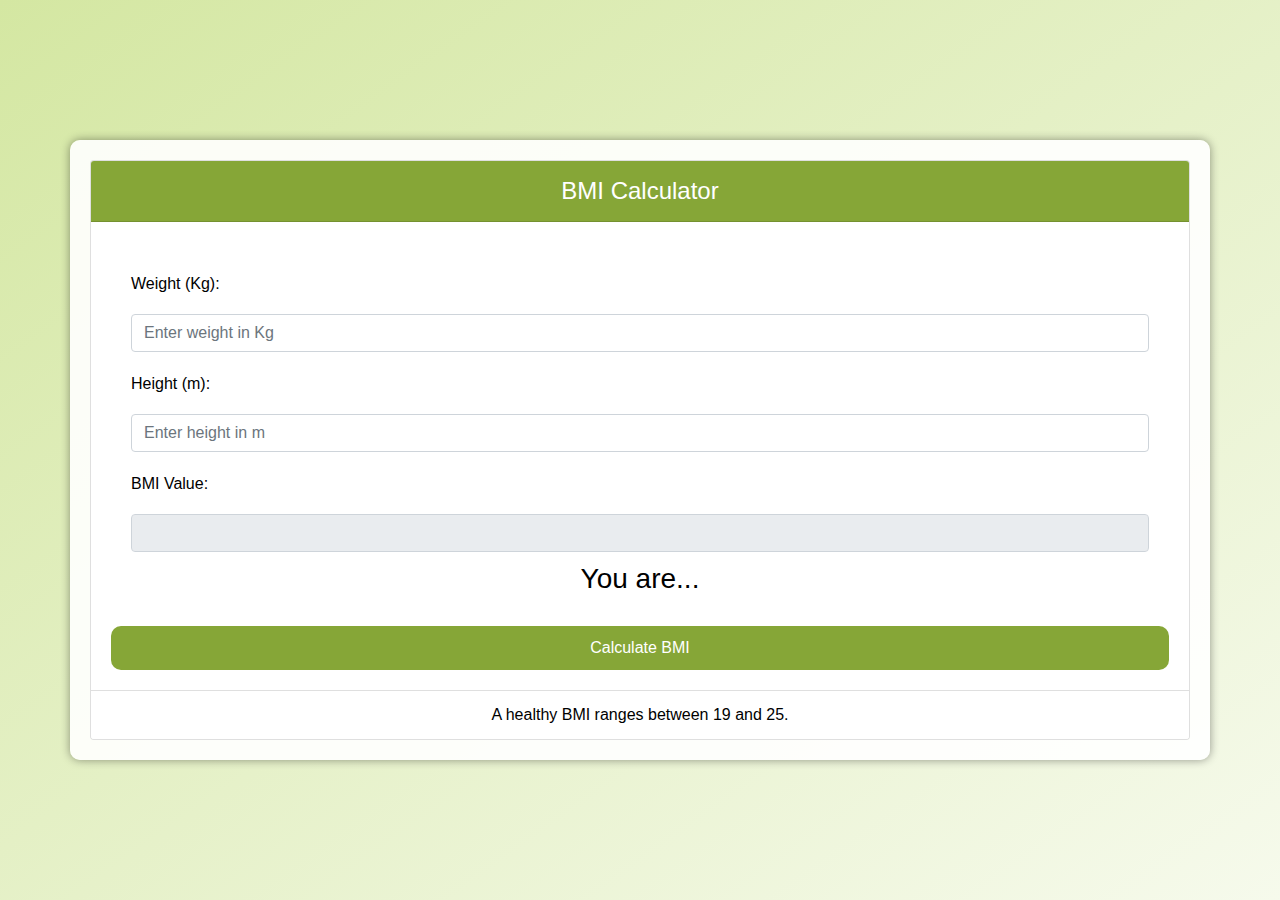
<file: bmi/bmi.html>
<!DOCTYPE html>
<html lang="en">
  <head>
    <meta charset="UTF-8" />
    <meta name="viewport" content="width=device-width, initial-scale=1.0" />
    <title>BMI Calculator</title>
    <link
      rel="stylesheet"
      href="https://cdn.jsdelivr.net/npm/bootstrap@4.6.2/dist/css/bootstrap.min.css"
    />
    <link rel="shortcut icon" href="./images/bmi2.png" type="image/x-icon">
    <style>
      body {
        background-image: linear-gradient(to right bottom, #d4e7a2, #f6faec);
        background-size: cover;
        background-attachment: fixed;
        background-repeat: no-repeat;
        height: 100vh;
        display: flex;
        justify-content: center;
        align-items: center;
        font-family: "Rubik", sans-serif;
      }
      .container {
        background-color: rgba(255, 255, 255, 0.9);
        border-radius: 10px;
        padding: 20px;
        box-shadow: 0 0 10px rgba(0, 0, 0, 0.4);
      }
      .card-header {
        background-color: #86a637;
        color: #fff;
        font-size: 24px;
        text-align: center;
        border-radius: 5px 5px 0 0;
      }
      .card-footer {
        background-color: white;
        color: black;
        text-align: center;
        border-radius: 0 0 5px 5px;
      }
      .btn-success {
        width: 100%;
      }
      .form-group {
        display: flex;
        margin: 10px 0px;
        flex-direction: column;
        color: black;
      }
      form {
        /* background-image: url("img/logo.jpg"); */
        background-size: 60%;
        background-repeat: no-repeat;
        background-position: center;
        /* opacity: 0.5; */
        padding: 20px;
        border-radius: 10px;
      }
      .calculate-button {
        background-color: #86a637;
        color: #fff;
        border: none;
        border-radius: 10px;
        padding: 10px 20px;
        font-size: 16px;
        cursor: pointer;
      }
      .calculate-button:hover {
        background-color: #86a637;
      }
      .form-control{
        margin: 10px 0px;
      }
      .bmi-result{
        margin: 0 auto;
        /* display: none; */
      }
    </style>
  </head>
  <body>
    <div class="container">
      <div class="card">
        <div class="card-header">BMI Calculator</div>
        <div class="card-body">
          <form class="w-100" onsubmit="return false" id="bmi-form">
            <div class="form-group">
              <label for="weight">Weight (Kg):</label>
              <input
                type="number"
                id="weight"
                class="form-control"
                placeholder="Enter weight in Kg"
                required
              />
            </div>
            <div class="form-group">
              <label for="height">Height (m):</label>
              <input
                type="number"
                id="height"
                class="form-control"
                placeholder="Enter height in m"
                required
              />
            </div>
            <div class="form-group">
              <label for="bmivalue">BMI Value:</label>
              <input
                type="number"
                id="bmivalue"
                class="form-control"
                readonly disabled
              />
              <h3 class="bmi-result">You are...</h3>
            </div>
          </form>
          <button
            type="button"
            class="btn btn-success calculate-button"
            onclick="getbmivalue()"
          >
            Calculate BMI
          </button>
        </div>
        <div class="card-footer">A healthy BMI ranges between 19 and 25.</div>
      </div>
    </div>

    <script>
      function getbmivalue() {
        var weight = document.getElementById("weight").value;
        var height = document.getElementById("height").value;
        var newbmivalue = weight / (height * height);
        newbmivalue = newbmivalue.toFixed(2);

        let ele=document.getElementsByClassName("bmi-result")[0];

        // managing text content
        if(newbmivalue > 25){
          ele.textContent = "Overweight";
          ele.style="color:red";
          console.log(document.getElementsByClassName("bmi-result")[0]);
        }
        else if( newbmivalue < 19){
          ele.style="color:red";
          ele.textContent = "Underweight";
          console.log(document.getElementsByClassName("bmi-result")[0]);
        }
        else{
          ele.style="color:green";
          ele.textContent = "Normal"
          console.log(document.getElementsByClassName("bmi-result")[0]);
        }
        document.getElementById("bmivalue").value = newbmivalue;
      }
    </script>

    <script src="https://cdn.jsdelivr.net/npm/jquery@3.6.4/dist/jquery.slim.min.js"></script>
    <script src="https://cdn.jsdelivr.net/npm/popper.js@1.16.1/dist/umd/popper.min.js"></script>
    <script src="https://cdn.jsdelivr.net/npm/bootstrap@4.6.2/dist/js/bootstrap.bundle.min.js"></script>
  </body>
</html>
</file>
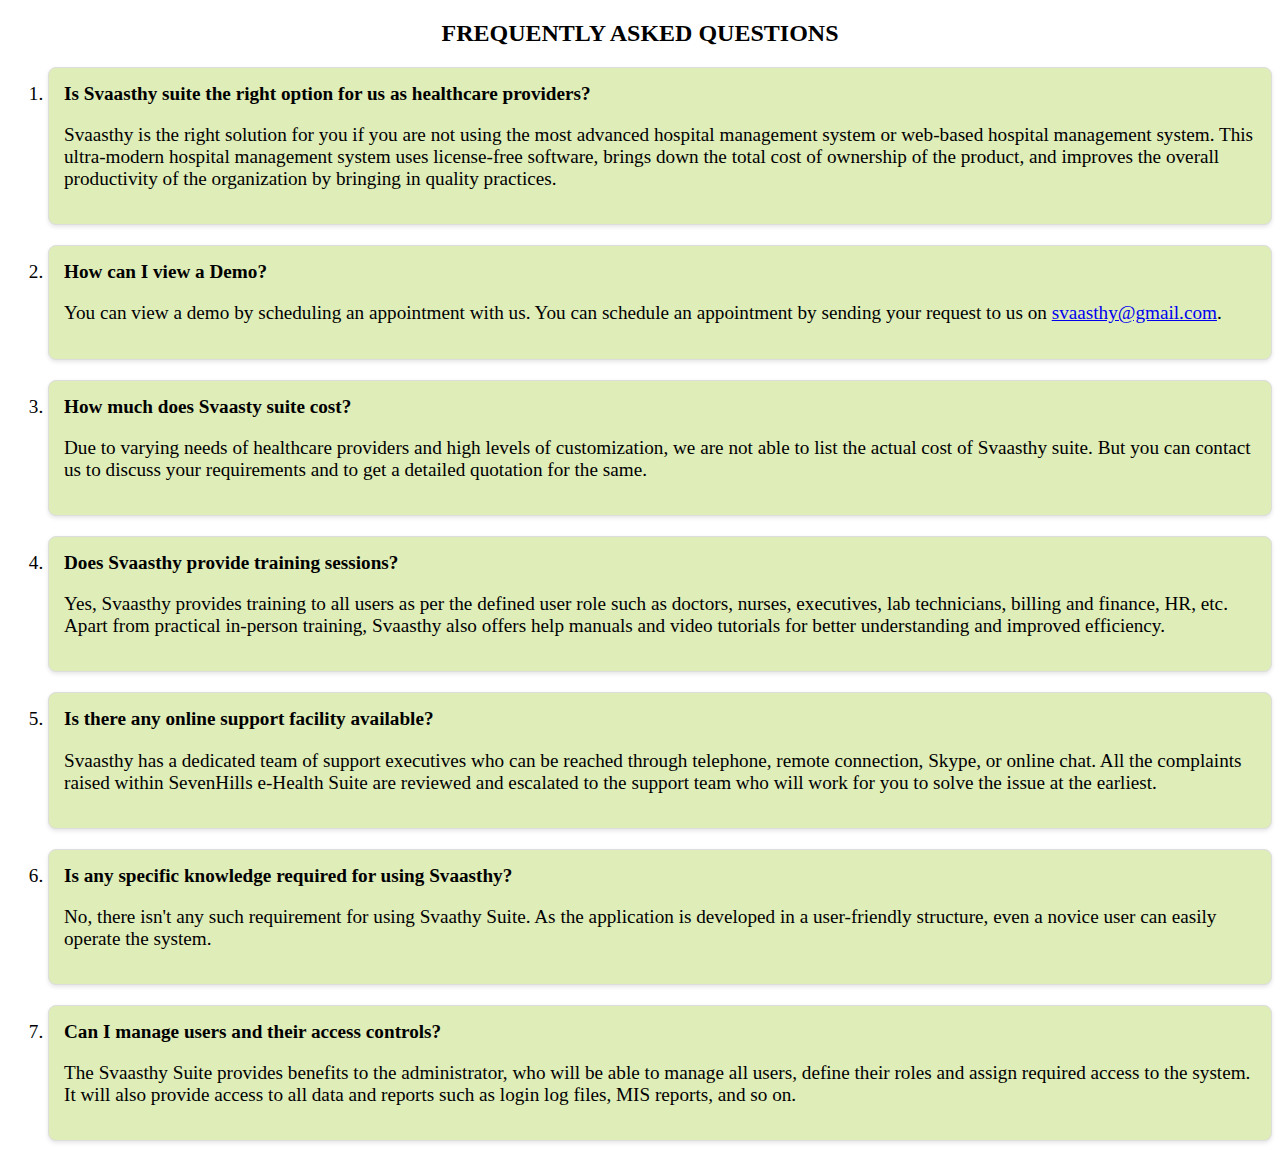
<file: faq/faq.html>
<!DOCTYPE html>
<html lang="en">
<head>
    <meta charset="UTF-8">
    <meta name="viewport" content="width=device-width, initial-scale=1.0">
    <title>Frequently Asked Questions</title>
    <link rel="shortcut icon" href="../images/logo.png" type="image/x-icon">
    
    <style>
        /* Default styles for all list items */
        li {
            font-size: 1.2em;
            margin-bottom: 20px;
            padding: 15px;
            border-radius: 8px;
            transition: background-color 0.3s ease, transform 0.2s;
            border: 1px solid #ddd;
            box-shadow: 0 2px 4px rgba(0,0,0,0.1);
            cursor: pointer;
            background-color: #dfedb9; /* Default background color */
        }

        /* Hover effect for all list items */
        li:hover {
            background-color: #dce9bc;
            transform: translateY(-3px);
            box-shadow: 0 4px 6px rgba(0,0,0,0.1);
        }

        /* Clicked state for list items */
        .faq-item.clicked {
            background-color: #b1d8f9;
        }
        h2 {
            text-align: center;
            font-weight: bold;
        }


    </style>
</head>
<body>
    <h2>FREQUENTLY ASKED QUESTIONS</h2>
    <ol>
        <li class="faq-item faq-item1">
            <strong>Is Svaasthy suite the right option for us as healthcare providers?</strong>
            <p class="p1">Svaasthy is the right solution for you if you are not using the most advanced hospital management system or web-based hospital management system. This ultra-modern hospital management system uses license-free software, brings down the total cost of ownership of the product, and improves the overall productivity of the organization by bringing in quality practices.</p>
        </li>
        <li class="faq-item faq-item2">
            <strong>How can I view a Demo?</strong>
            <p>You can view a demo by scheduling an appointment with us. You can schedule an appointment by sending your request to us on <a href="../index.html">svaasthy@gmail.com</a>.</p>
        </li>
        <!-- Add more list items with different classes as needed -->
        <li class="faq-item faq-item3">
            <strong>How much does Svaasty suite cost?</strong>
            <p>Due to varying needs of healthcare providers and high levels of customization, we are not able to list the actual cost of Svaasthy suite. But you can contact us to discuss your requirements and to get a detailed quotation for the same.</p>
        </li>
        <li class="faq-item faq-item4">
            <strong>Does Svaasthy provide training sessions?</strong>
            <p>Yes, Svaasthy provides training to all users as per the defined user role such as doctors, nurses, executives, lab technicians, billing and finance, HR, etc. Apart from practical in-person training, Svaasthy also offers help manuals and video tutorials for better understanding and improved efficiency.</p>
        </li>
        <li class="faq-item faq-item5">
            <strong>Is there any online support facility available?</strong>
            <p>Svaasthy has a dedicated team of support executives who can be reached through telephone, remote connection, Skype, or online chat. All the complaints raised within SevenHills e-Health Suite are reviewed and escalated to the support team who will work for you to solve the issue at the earliest.</p>
        </li>
        <li class="faq-item faq-item6">
            <strong>Is any specific knowledge required for using Svaasthy?</strong>
            <p>No, there isn't any such requirement for using Svaathy Suite. As the application is developed in a user-friendly structure, even a novice user can easily operate the system.</p>
        </li>
        <li class="faq-item faq-item7">
            <strong>Can I manage users and their access controls?</strong>
            <p>The Svaasthy Suite provides benefits to the administrator, who will be able to manage all users, define their roles and assign required access to the system. It will also provide access to all data and reports such as login log files, MIS reports, and so on.</p>
        </li>

    </ol>

    <script>
        document.addEventListener('DOMContentLoaded', function() {
            const faqItems = document.querySelectorAll('.faq-item');

            faqItems.forEach(item => {
                item.addEventListener('click', function() {
                    faqItems.forEach(item => {
                        item.classList.remove('clicked');
                    });
                    this.classList.add('clicked');
                });
            });
        });
    </script>
</body>

</html>
</file>
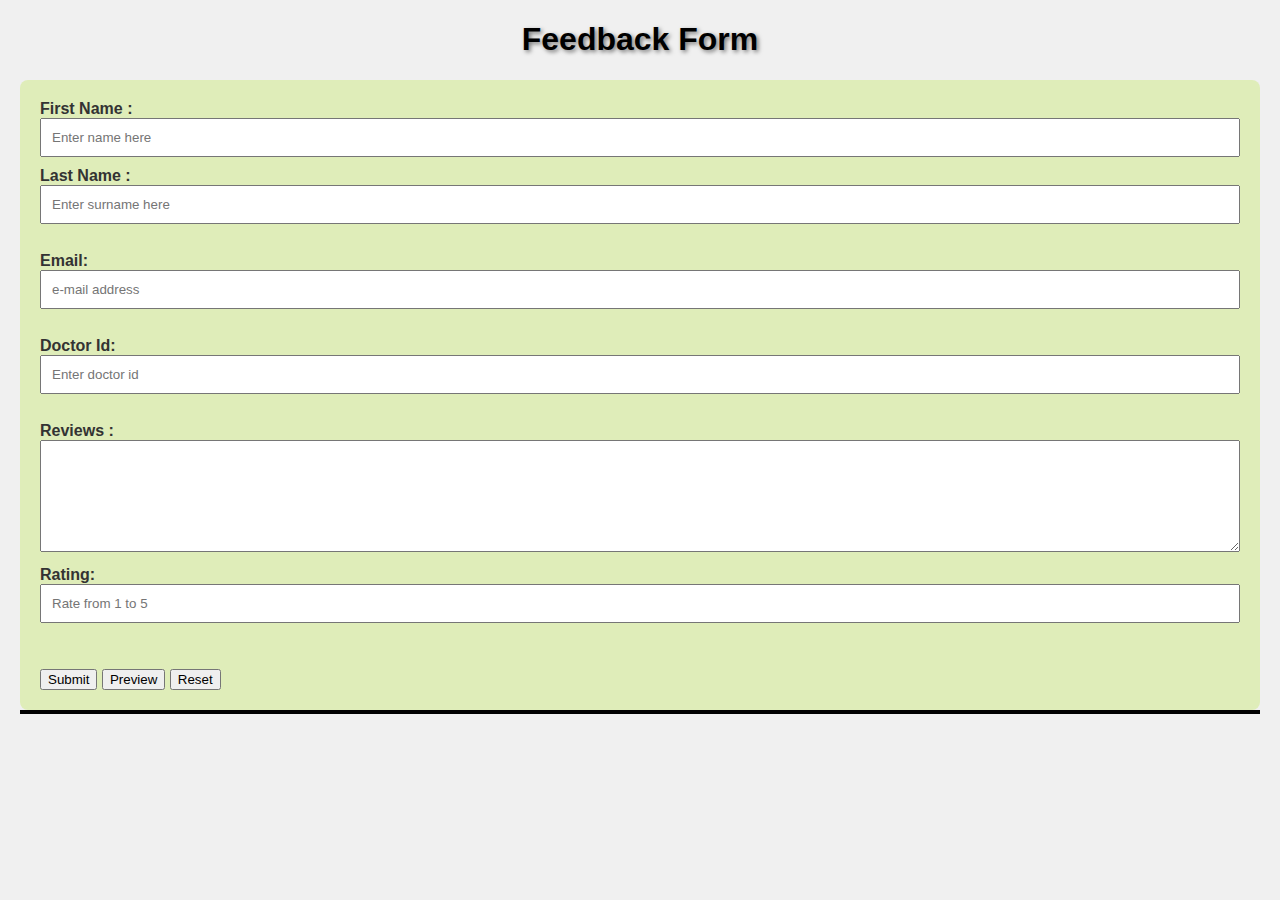
<file: feedbackForm/feedback.html>
<!DOCTYPE html>
<html lang="en">
  <head>
    <meta charset="UTF-8" />
    <meta name="viewport" content="width=device-width, initial-scale=1.0" />
    <title>Feedback Form</title>
    <link rel="stylesheet" href="feedback.css" />
    <link rel="shortcut icon" href="../images/logo.png" type="image/x-icon">
  </head>
  <body>
    <div class="main">
    <h1 class="feedback">Feedback Form</h1>
    <form id="feedbackForm">
      <b>First Name :</b>
      <input type="text" name="Firstname" placeholder="Enter name here" />
      <b>Last Name :</b>
      <input type="text" name="Lastname" placeholder="Enter surname here" />
      <br /><br />
      <b>Email:</b>
      <input type="email" name="mail" required placeholder="e-mail address" />
      <br /><br />
      <b>Doctor Id:</b>
      <input type="text" name="Doctor Id" placeholder="Enter doctor id" />
      <br /><br />
      <b>Reviews :</b>
      <br />
      <textarea rows="6" cols="50" name="Reviews"></textarea>
      <br />
      <b>Rating:</b>
      <input type="text" name="Ratings" placeholder="Rate from 1 to 5" />
      <br />
      <br /><br />
      <input type="button" value="Submit" class="Submit"/>
      <input type="button" value="Preview" class="Preview" onclick="displayFormData()" />
      
      <input type="reset" value="Reset" class="reset" onclick="clearformdata()" />
    </form>

    <div id="formDataDisplay" style="border: 2px solid black;">
    
    </div>
</div>
    
    <script>
      function displayFormData() {
        var form = document.getElementById("feedbackForm");
        var formDataDisplay = document.getElementById("formDataDisplay");
        formDataDisplay.innerHTML = ""; 
        formDataDisplay.innerText="Preview";
        
        for (var i = 0; i < form.elements.length; i++) {
          if (form.elements[i].type !== "button" && form.elements[i].type !== "reset") {
            formDataDisplay.innerHTML +=
              "<br>"+
              "<strong>" +
              form.elements[i].name.charAt(0).toUpperCase() +
              form.elements[i].name.slice(1) +
              ":</strong> " +
              form.elements[i].value +
              "<br />";
          }
        }
      }

      function clearformdata(){
        formDataDisplay.innerHTML="";
      }
    </script>
  </body>
</html>
</file>
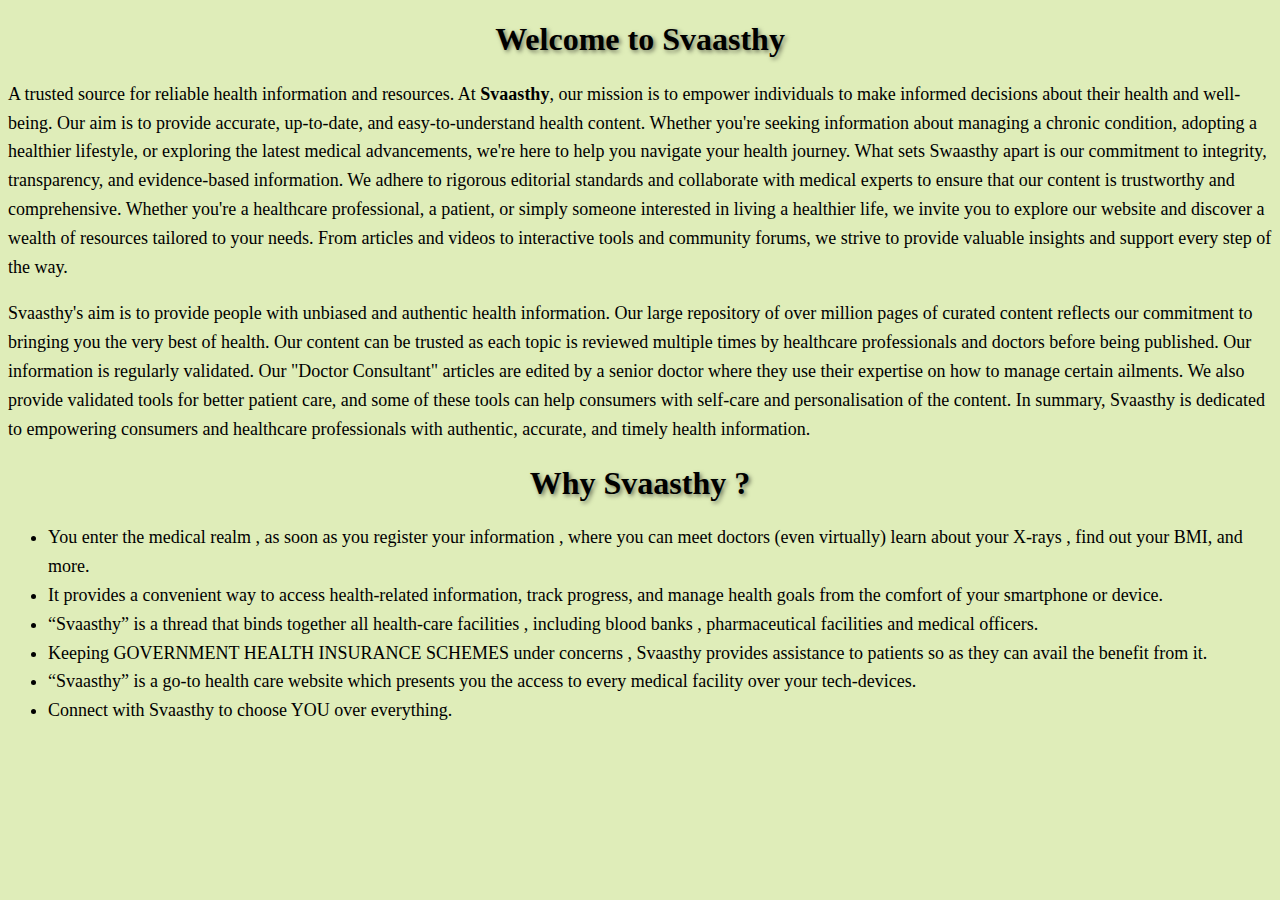
<file: learnmorebutton/learnmore.html>
<!DOCTYPE html>
<html lang="en">
<head>
    <meta charset="UTF-8">
    <meta name="viewport" content="width=device-width, initial-scale=1.0">
    <title>More about Svaasthy</title>
    <link rel="stylesheet" href="learn.css">
    <link rel="shortcut icon" href="../images/logo.png" type="image/x-icon">
</head>
<body class="learn_page">

    <h1 class="heading" >Welcome to Svaasthy</h1>
    
    <div class="para">
    <p>A trusted source for reliable health information and resources. 
        At <b>Svaasthy</b>, our mission is to empower individuals to make informed decisions about their health and well-being.
        Our aim is to provide accurate, up-to-date, and easy-to-understand health content. Whether you're seeking information about managing a chronic condition, 
        adopting a healthier lifestyle, or exploring the latest medical advancements, we're here to help you navigate your health journey.
        What sets Swaasthy apart is our commitment to integrity, transparency, and evidence-based information. 
        We adhere to rigorous editorial standards and collaborate with medical experts to ensure that our content is trustworthy and comprehensive.
        Whether you're a healthcare professional, a patient, or simply someone interested in living a healthier life, 
        we invite you to explore our website and discover a wealth of resources tailored to your needs. 
        From articles and videos to interactive tools and community forums, we strive to provide valuable insights and support every step of the way.</p>
    <p>Svaasthy's aim is to provide people with unbiased and authentic health information. 
        Our large repository of over million pages of curated content reflects our commitment to bringing you the very best of health. 
        Our content can be trusted as each topic is reviewed multiple times by healthcare professionals and doctors before being published. 
        Our information is regularly validated. Our "Doctor Consultant" articles are edited by a senior doctor where they use their expertise on how to manage certain ailments.
        We also provide validated tools for better patient care, and some of these tools can help consumers with self-care and personalisation of the content.
        In summary, Svaasthy is dedicated to empowering consumers and healthcare professionals with authentic, accurate, and timely health information.</p>
        </div>

     <h1 class="heading">Why Svaasthy ? </h1>

     <ul class="points">
        <li>You enter the medical realm , as soon as you register your information , where you can meet doctors (even virtually) learn about your X-rays , find out your BMI, and more.</li>
        <li>It provides a convenient way to access health-related information, track progress, and manage health goals from the comfort of your smartphone or device.</li>
        <li>“Svaasthy” is a thread that binds together all health-care facilities , including blood banks , pharmaceutical facilities and medical officers.</li>
        <li>Keeping GOVERNMENT HEALTH INSURANCE SCHEMES under concerns , Svaasthy provides assistance to patients so as they can avail the benefit from it.</li>
        <li>“Svaasthy” is a go-to health care  website which presents you the access to every medical facility over your tech-devices.</li>
        <li>Connect with Svaasthy to choose YOU over everything.</li>
     </ul>

</body>
</html>
</file>
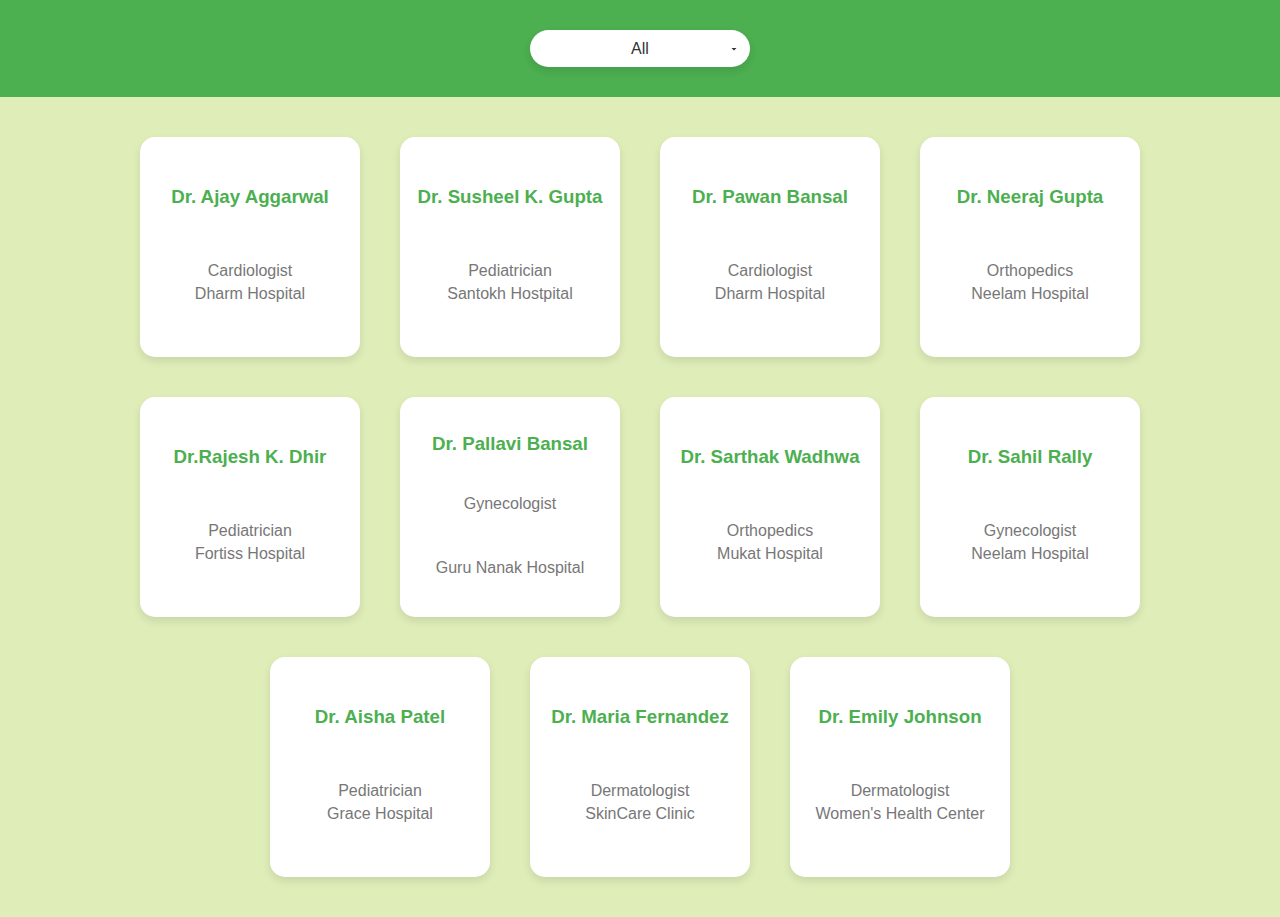
<file: Services/filterByspecs/filter.html>
<!DOCTYPE html>
<html lang="en">

<head>
    <meta charset="UTF-8">
    <meta name="viewport" content="width=device-width, initial-scale=1.0">
    <title>Filter</title>
    <link rel="stylesheet" href="filter.css">
</head>

<body>
    <div class="search-header">
        <select name="speciality" id="special-search">
            <option value="all" selected>All</option>
            <option value="cardiologist">Cardiologist</option>
            <option value="pediatrician">Pediatrician</option>
            <option value="dermatologist">Dermatologist</option>
            <option value="orthopedics">Orthopedics</option>
            <option value="gynecologist">Gynecologist</option>
        </select>
    </div>

    <div class="cards">
        <div class="card" data-speciality="cardiologist">
            <h3>Dr. Ajay Aggarwal</h3>
            <div>       
                <p>Cardiologist</p>
                <p>Dharm Hospital</p>
            </div>
        </div>
        <div class="card" data-speciality="pediatrician">
            <h3>Dr. Susheel K. Gupta</h3>
            <div>
                <p>Pediatrician</p>
                <p>Santokh Hostpital</p>
            </div>
        </div>
        <div class="card" data-speciality="cardiologist">
            <h3>Dr. Pawan Bansal</h3>
            <div>
                <p>Cardiologist</p>
                <p>Dharm Hospital</p>
            </div>
        </div>
        <div class="card" data-speciality="orthopedics">
            <h3>Dr. Neeraj Gupta</h3>
            <div>
                <p>Orthopedics</p>
                <p>Neelam Hospital</p>
            </div>
        </div>
        <div class="card" data-speciality="pediatrician">
            <h3>Dr.Rajesh K. Dhir</h3>
            <div>
                <p>Pediatrician</p>
                <p>Fortiss Hospital</p>
            </div>
        </div>
        <div class="card" data-speciality="gynecologist">
            <h3>Dr. Pallavi Bansal</h3>
            <p>Gynecologist</p>
            <p>Guru Nanak Hospital</p>
        </div>
        <div class="card" data-speciality="orthopedics">
            <h3>Dr. Sarthak Wadhwa</h3>
            <div>
                <p>Orthopedics</p>
                <p>Mukat Hospital</p>
            </div>
        </div>
        <div class="card" data-speciality="gynecologist">
            <h3>Dr. Sahil Rally</h3>
            <div>
                <p>Gynecologist</p>
                <p>Neelam Hospital</p>
            </div>
        </div>
        <div class="card" data-speciality="pediatrician">
            <h3>Dr. Aisha Patel</h3>
            <div>
                <p>Pediatrician</p>
                <p>Grace Hospital</p>
            </div>
        </div>
        <div class="card" data-speciality="dermatologist">
            <h3>Dr. Maria Fernandez</h3>
            <div>
                <p>Dermatologist</p>
                <p>SkinCare Clinic</p>
            </div>
        </div>
        <div class="card" data-speciality="dermatologist">
            <h3>Dr. Emily Johnson</h3>
            <div>
                <p>Dermatologist</p>
                <p>Women's Health Center</p>
            </div>
        </div>
    </div>
    <script src="filter.js"></script>
</body>

</html>
</file>
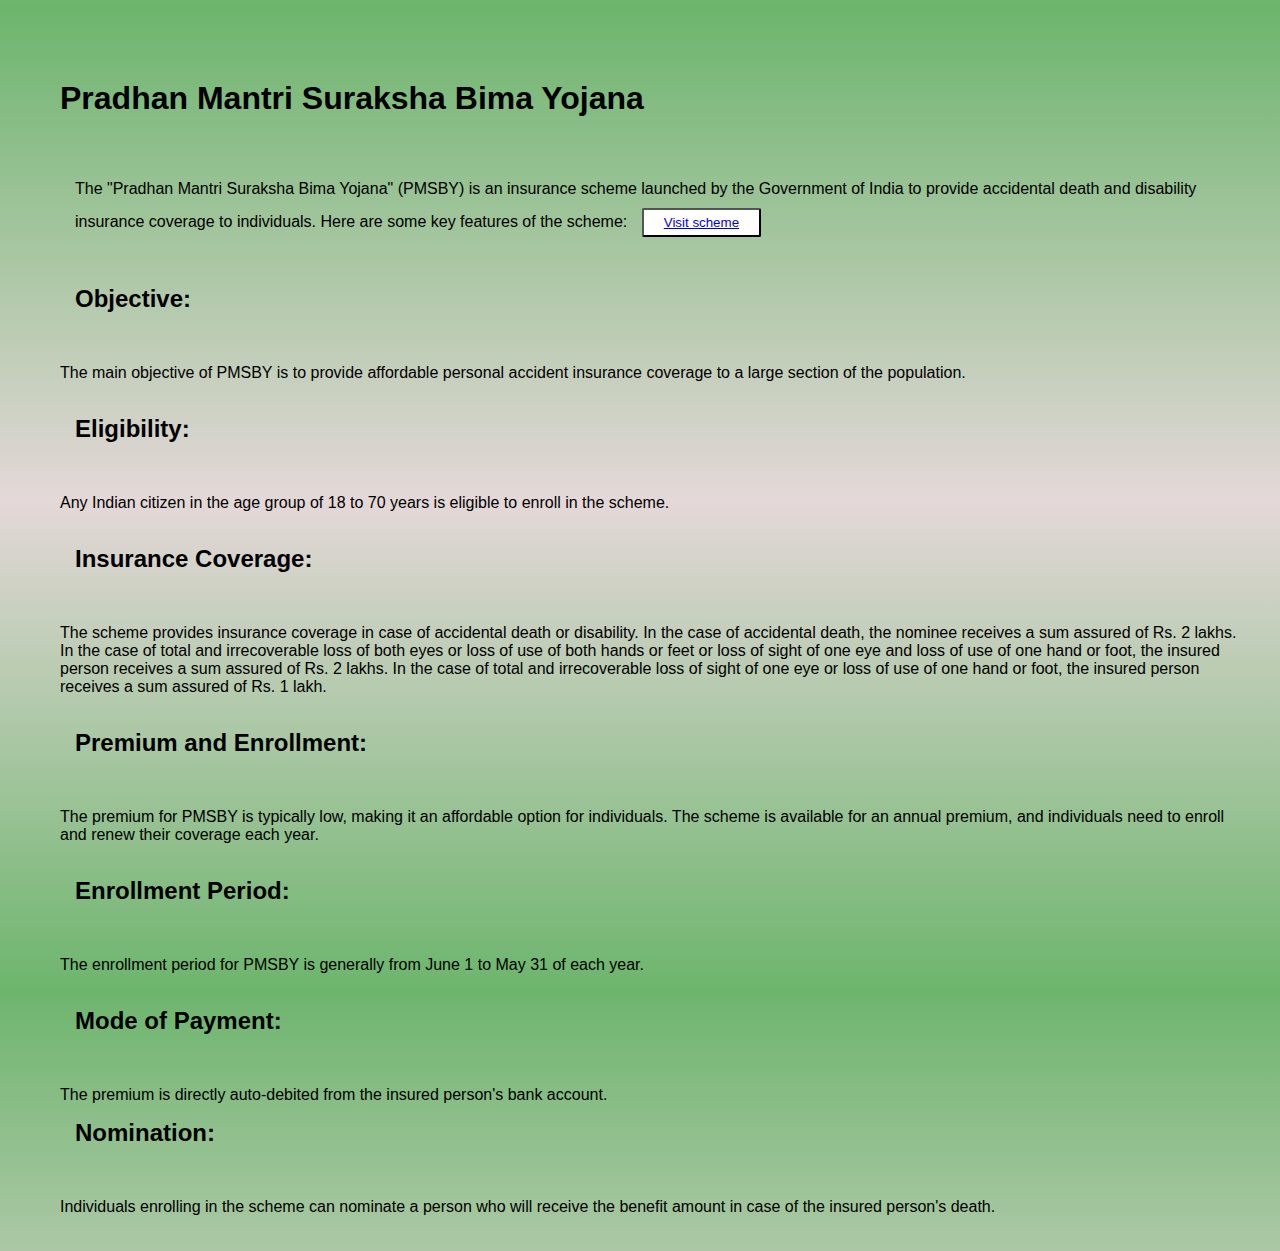
<file: Services/govtSchemes/gscheme.html>
<!DOCTYPE html>
<html lang="en">
<head>
    <meta charset="UTF-8">
    <meta name="viewport" content="width=device-width, initial-scale=1.0">
    <title>Document</title>
    <link rel="stylesheet" href="gscheme.css">
</head>
<body>
    <section></section>
    <div id="header">
        <h1 style="align-items: center;">Pradhan Mantri Suraksha Bima Yojana</h1>
        <br>
        <div class="containers">
           <p>
            The "Pradhan Mantri Suraksha Bima Yojana" (PMSBY) is an insurance scheme launched by the Government of India to provide accidental death and disability insurance coverage to individuals. Here are some key features of the scheme:
            <button style="border-radius: 2px; background-color: rgb(255, 255, 255);"><a href="https://www.myscheme.gov.in/schemes/pmsby">Visit scheme</a></button>
            <br><br>
<h2>Objective:</h2>
<br><br>

The main objective of PMSBY is to provide affordable personal accident insurance coverage to a large section of the population.
<br><br>
<h2>Eligibility:</h2>

<br><br>
Any Indian citizen in the age group of 18 to 70 years is eligible to enroll in the scheme.
<br><br>
<h2>Insurance Coverage:</h2>

<br><br>
The scheme provides insurance coverage in case of accidental death or disability.
In the case of accidental death, the nominee receives a sum assured of Rs. 2 lakhs.
In the case of total and irrecoverable loss of both eyes or loss of use of both hands or feet or loss of sight of one eye and loss of use of one hand or foot, the insured person receives a sum assured of Rs. 2 lakhs.
In the case of total and irrecoverable loss of sight of one eye or loss of use of one hand or foot, the insured person receives a sum assured of Rs. 1 lakh.
<br><br>
<h2>Premium and Enrollment:</h2>

<br><br>
The premium for PMSBY is typically low, making it an affordable option for individuals.
The scheme is available for an annual premium, and individuals need to enroll and renew their coverage each year.
<br><br>
<h2>Enrollment Period:</h2>

<br><br>
The enrollment period for PMSBY is generally from June 1 to May 31 of each year.
<br><br>
<h2>Mode of Payment:</h2>

<br>
<br>
The premium is directly auto-debited from the insured person's bank account.
<h2>Nomination:</h2>

<br>
<br>
Individuals enrolling in the scheme can nominate a person who will receive the benefit amount in case of the insured person's death.
           </p>
        </div>
</div>
</body>
</html>
</file>
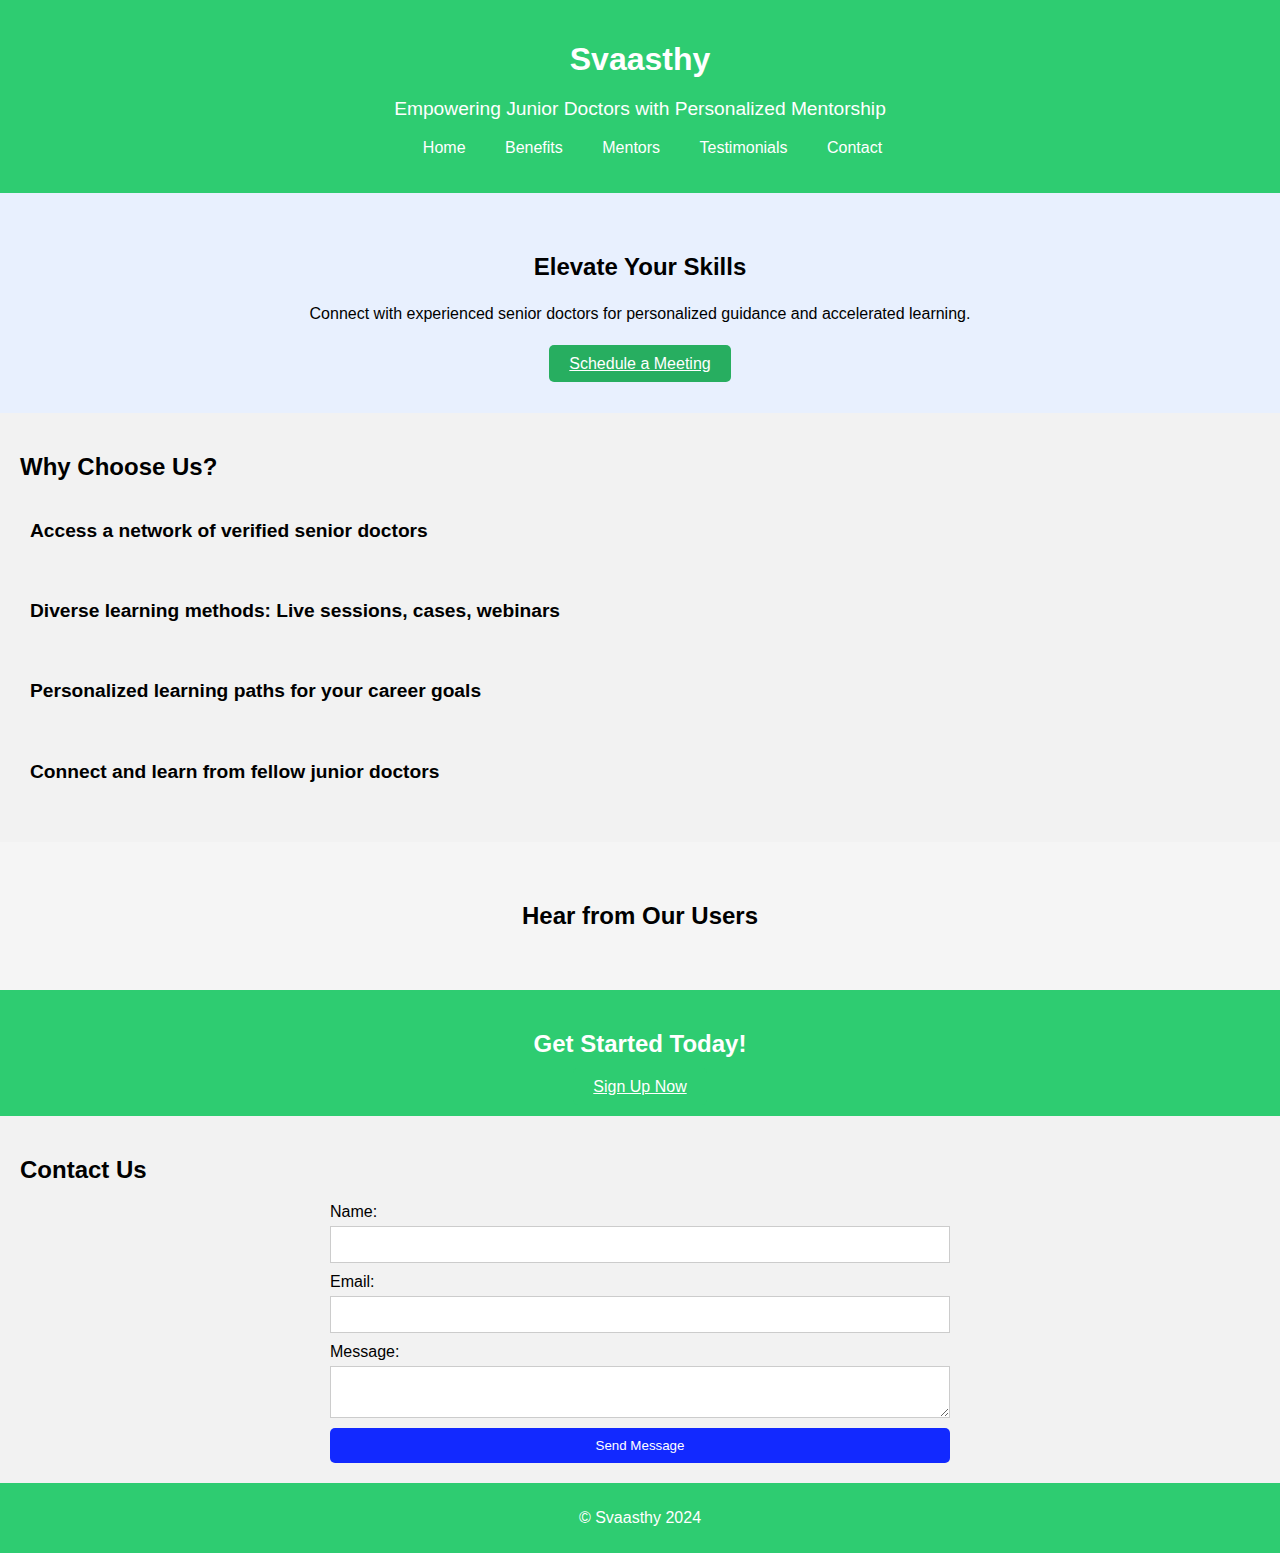
<file: Services/intern/internship.html>
<!DOCTYPE html>
<html lang="en">
<head>
    <meta charset="UTF-8">
    <meta name="viewport" content="width=device-width, initial-scale=1.0">
    <title>Your Healthcare Training Platform</title>
    <link rel="stylesheet" href="internship.css">
</head>
<body>
    <header>
        <h1>Svaasthy</h1>
        <p>Empowering Junior Doctors with Personalized Mentorship</p>
        <nav>
            <ul>
                <li><a href="#">Home</a></li>
                <li><a href="#">Benefits</a></li>
                <li><a href="#">Mentors</a></li>
                <li><a href="#">Testimonials</a></li>
                <li><a href="#">Contact</a></li>
            </ul>
        </nav>
    </header>

    <main>
        <section class="banner">
            <h2>Elevate Your Skills</h2>
            <p>Connect with experienced senior doctors for personalized guidance and accelerated learning.</p>
            <a href="gmeetdoctor.html" target="_blank" class="btn btn-primary">Schedule a Meeting</a>
        </section>

        <section class="benefits">
            <h2>Why Choose Us?</h2>
            <ul>
                <li>
                    <i class="fas fa-user-md"></i>
                    <h3>Access a network of verified senior doctors</h3>
                </li>
                <li>
                    <i class="fas fa-book-open"></i>
                    <h3>Diverse learning methods: Live sessions, cases, webinars</h3>
                </li>
                <li>
                    <i class="fas fa-rocket"></i>
                    <h3>Personalized learning paths for your career goals</h3>
                </li>
                <li>
                    <i class="fas fa-comments"></i>
                    <h3>Connect and learn from fellow junior doctors</h3>
                </li>
            </ul>
        </section>

        <section class="testimonials">
            <h2>Hear from Our Users</h2>
            </section>

        <section class="cta">
            <h2>Get Started Today!</h2>
            <a href="#" class="btn btn-secondary">Sign Up Now</a>
        </section>

        <section class="contact">
            <h2>Contact Us</h2>
            <form action="#">
                <label for="name">Name:</label>
                <input type="text" id="name" name="name" required>
                <label for="email">Email:</label>
                <input type="email" id="email" name="email" required>
                <label for="message">Message:</label>
                <textarea id="message" name="message" required></textarea>
                <button type="submit">Send Message</button>
            </form>
        </section>
    </main>

    <footer>
        <p>&copy; Svaasthy 2024</p>
    </footer>

    <script src="internship.js"></script>
</body>
</html>
</file>
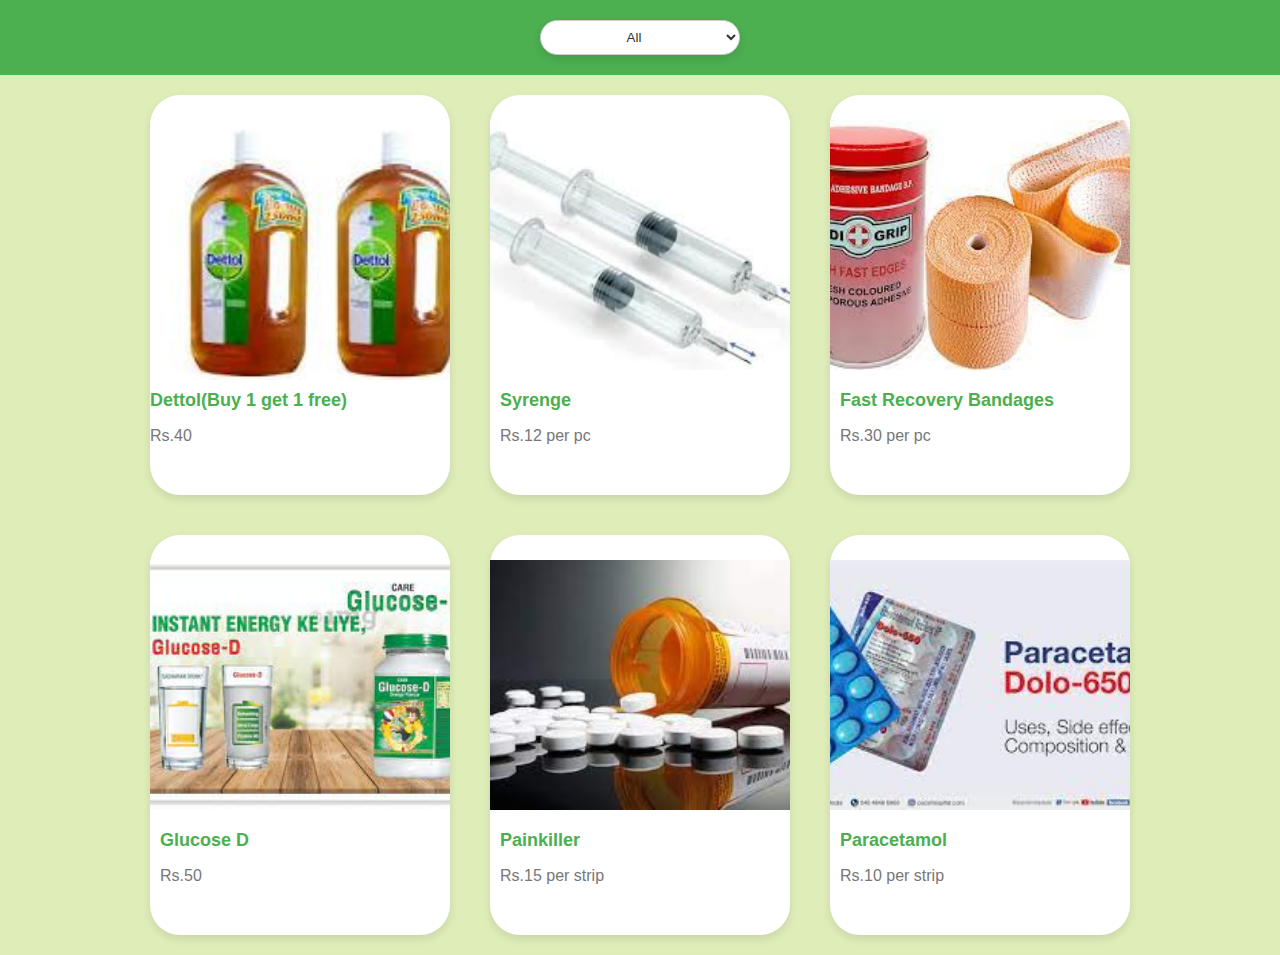
<file: Services/svaasthyStore/stores.html>
<!DOCTYPE html>
<html lang="en">

<head>
    <meta charset="UTF-8">
    <meta name="viewport" content="width=device-width, initial-scale=1.0">
    <title>Filter</title>
    <link rel="stylesheet" href="stores.css">
</head>

<body>
    <div class="search-header">
        <select name="speciality" id="special-search">
            <option value="all" selected>All</option>
            <option value="cardiologist">Anticeptics</option>
            <option value="pediatrician">Syringe</option>
            <option value="dermatologist">Medicines</option>
            <option value="orthopedics">Bandages</option>
            <option value="gynecologist">Glucose</option>
        </select>
    </div>

    <div class="cards">
        <div class="card" data-speciality="cardiologist">
            <div class="product-card">
                <div class="image-container">

                    <img src="../../images/images.jpeg" alt="Dettol">
                </div>
                <div class="text-cotainer">

                    <h3>Dettol(Buy 1 get 1 free)</h3>
                    <p>Rs.40</p>
                </div>
            </div>
        </div>
        <div class="card" data-speciality="pediatrician">
            <div class="product-card">
                <div class="image-container">
                    <img src="../../images/images1.jpeg" alt="Syrenge">

                </div>
                <div class="text-container">
                    <h3>Syrenge</h3>
                    <p>Rs.12 per pc</p>
                </div>


            </div>
        </div>

        <div class="card" data-speciality="orthopedics">
            <div class="product-card">
                <div class="image-container">
                    <img src="../../images/download2.jpeg" alt="Bandage">

                </div>
                <div class="text-container">
                    <h3>Fast Recovery Bandages</h3>
                    <p>Rs.30 per pc</p>

                </div>


            </div>
        </div>
        <div class="card" data-speciality="gynecologist">
            <div class="product-card">
                <div class="image-container">
                    <img src="../../images/images2.jpeg" alt="Glucose">

                </div>
                <div class="text-container">
                    <h3>Glucose D</h3>
                    <p>Rs.50</p>
                </div>
                </div>
        </div>


        <div class="card" data-speciality="dermatologist">
            <div class="product-card">
                <div class="image-container">
                    <img src="../../images/download1.jpeg" alt="Painkiller">

                </div>
                <div class="text-container">
                    <h3>Painkiller</h3>
                    <p>Rs.15 per strip</p>
                </div>


            </div>
        </div>
        <div class="card" data-speciality="dermatologist">
            <div class="product-card">
                <div class="image-container">
                    <img src="../../images/download.jpeg" alt="Paracetamol">
                </div>
                <div class="text-container">

                    <h3>Paracetamol</h3>
                    <p>Rs.10 per strip</p>
                </div>
            </div>
        </div>
        
    </div>
    <script src="stores.js"></script>
</body>

</html>
</file>
<file: feedbackForm/feedback.css>
body {
    font-family: Arial, sans-serif;
    background-color: #f0f0f0; 
    color: #333; 
    margin: 20px;
}
.feedback{
    text-shadow: 2px 2px 4px rgba(0, 0, 0, 0.5);   
    font-size: 700;
}

h1 {
    color: #000000; 
    text-align: center;
}

form {
    background-color: #dfedb9;
    padding: 20px;
    border-radius: 8px;
}

form:hover {
    box-shadow: 0 0 15px rgba(0, 0, 0, 0.5);    
}

input[type="text"],
input[type="email"],
textarea,
select {
    width: 100%;
    padding: 10px;
    margin-bottom: 10px;
    box-sizing: border-box
}
.Submit{
    transition: all 0.3s ease;
}
.Submit:hover{
    transform: scale(1.1);
}

.Preview{
    transition: all 0.3s ease;
}
.Preview:hover{
    transform: scale(1.1);
} 

.reset{
    transition: all 0.3s ease;
}
.reset:hover{
    transform: scale(1.1);
}

.rating {
    unicode-bidi: bidi-override;
    direction: rtl;
    text-align: center;
}
.rating > input {
    display: none;
}
.rating > label {
    display: inline-block;
    padding: 5px;
    font-size: 30px;
    color: #ccc;
    cursor: pointer;
}
.rating > input:checked ~ label,
.rating > input:checked ~ label ~ label {
    color: black;
}
.rating > input:checked ~ label:hover,
.rating > input:checked ~ label:hover ~ label {
    color: black;
}
</file>
<file: learnmorebutton/learn.css>
.heading{
    text-align: center;
    font-size: xx-large;
    animation: forwards;
    text-shadow: 2px 2px 4px rgba(0, 0, 0, 0.5);  
    transition: all 0.3s ease;
}
.heading:hover{
    transform: scale(1.1);
}
.para{
    font-size:large;
    align-items: start;
    line-height: 1.6;
}
.points{
    font-size:large;
    align-items: start;
    line-height: 1.6;

}
.learn_page{
    background-color:#dfedb9;
}

/* @keyframes slideInLeft{
    from{
        transform: translateX(-300px);
    }
    to{
        transform: translateX(0);
    }
}
.animate{
    animation-duration: 1s;
    animation-fill-mode: both;
}
.animate--infinte{
    animation-iteration-count: infinite;
}
.animation-delay--1s{
    animation-delay: 1s;
}
.animate--fast{
    animation-duration: 0.6s;
}
.animate--slow{
    animation-duration: 3s;
}

.slideInLeft{
    animation-name: slideInLeft;
    animation-timing-function: ease;
} */

/* .image{
    background-image: url("img_h1.jpeg");
    background-size:cover;
    background-clip:text;
    -webkit-background-clip: text;
    color: transparent;
} */
</file>
<file: Services/filterByspecs/filter.css>
* {
    padding: 0;
    margin: 0;
    box-sizing: border-box;
}

body {
    font-family: Arial, sans-serif;
    background-color: #dfedb9;
    color: #333;
    margin: 0;
    padding: 0;
}

.search-header {
    width: 100%;
    text-align: center;
    padding: 20px 0;
    background-color: #4caf50;
    color: white;
}

#special-search {
    padding: 10px;
    margin: 10px 0;
    width: 220px;
    outline: none;
    border: none;
    border-radius: 30px;
    text-align: center;
    background-color: white;
    color: #333;
    box-shadow: 0 4px 8px rgba(0, 0, 0, 0.1);
    transition: box-shadow 0.3s ease, background-color 0.3s ease;
    appearance: none;
    -webkit-appearance: none;
    -moz-appearance: none;
    cursor: pointer;
    font-size: 16px;
    background-image: url('data:image/svg+xml;utf8,<svg fill="%23333" height="24" viewBox="0 0 24 24" width="24" xmlns="http://www.w3.org/2000/svg"><path d="M7 10l5 5 5-5z"/></svg>');
    background-repeat: no-repeat;
    background-position: right 10px center;
    background-size: 12px;
}

#special-search:hover {
    box-shadow: 0 8px 16px rgba(0, 0, 0, 0.2);
    background-color: #f9f9f9;
}

.cards {
    display: flex;
    flex-wrap: wrap;
    justify-content: center;
    padding: 20px;
}

.card {
    width: 220px;
    height: 220px;
    background-color: white;
    margin: 20px;
    border-radius: 15px;
    display: flex;
    flex-direction: column;
    justify-content: space-evenly;
    align-items: center;
    box-shadow: 0 4px 8px rgba(0, 0, 0, 0.1);
    transition: transform 0.3s, box-shadow 0.3s;
    text-align: center;
}

.card:hover {
    transform: translateY(-10px);
    box-shadow: 0 16px 32px rgba(0, 0, 0, 0.2);
}

.card h3 {
    color: #4caf50;
}

.card p {
    margin: 5px 0;
    color: #777;
}

/* For better appearance on older browsers */
select {
    -webkit-appearance: none;
    -moz-appearance: none;
    appearance: none;
}

select::-ms-expand {
    display: none;
}
</file>
<file: Services/govtSchemes/gscheme.css>
*{
    margin:10px;
    padding: 5px;
    font-family:'poppins',sans-serif;
    box-sizing:border-box;
}
body{
    background:linear-gradient( rgb(109, 181, 109),rgb(228, 216, 216),rgb(109, 181, 109));
    color:black;
    overflow-x: hidden;

}
#header{
    width:100%;
    height:100vh;
    background-size: cover;
    background-position: center;
}
.container{
    padding:10  px 10%;
    padding-left: 50%;
}
#header{
    width:100%;
    height:100vh;
    background-size: cover;
    background-position: center;
}
.heading{
    text-align: center;
}
</file>
<file: Services/intern/internship.css>
body {
    font-family: sans-serif;
    margin: 0; /* Remove default margin */
    padding: 0; /* Remove default padding */
    background-color: #f2f2f2; /* Light background */
  }
  
  /* Header */
  header {
    background-color: #2ecc71; /* Green background */
    color: #fff; /* White text */
    text-align: center; /* Center content */
    padding: 20px;
  }
  
  header h1 {
    font-size: 2em;
    margin-bottom: 0.5em;
  }
  
  header p {
    font-size: 1.2em;
  }
  
  header nav {
    list-style: none;
    padding: 0;
    margin: 0;
  }
  
  header nav li {
    display: inline-block;
    margin-right: 15px;
  }
  
  header nav a {
    color: #fff;
    text-decoration: none;
    padding: 5px 10px;
  }
  
  header nav a:hover {
    background-color: #1abc9c; /* Darker green on hover */
  }
  
  /* Main content */
  main section {
    padding: 20px;
  }
  
  .banner {
    background-color: #e8f0fe; /* Light blue background */
    padding: 40px;
    text-align: center;
  }
  
  .banner h2 {
    font-size: 1.5em;
    margin-bottom: 1em;
  }
  
  .banner p {
    font-size: 1em;
    margin-bottom: 2em;
  }
  
  .btn {
    background-color: #2ecc71; /* Green button */
    color: #fff;
    padding: 10px 20px;
    border: none;
    border-radius: 5px;
    cursor: pointer;
  }
  
  .btn-primary {
    background-color: #27ae60; /* Darker green button */
  }
  
  .benefits ul {
    list-style: none;
    padding: 0;
    margin: 0;
  }
  
  .benefits li {
    margin-bottom: 20px;
    display: flex;
    align-items: center;
  }
  
  .benefits li i {
    font-size: 2em;
    color: #2ecc71;
    margin-right: 10px;
  }
  
  .benefits li h3 {
    font-size: 1.2em;
  }
  
  .testimonials {
    background-color: #f5f5f5; /* Light gray background */
    padding: 40px;
    text-align: center;
  }
  
  .cta {
    background-color: #2ecc71; /* Darker green background */
    color: #fff;
    padding: 20px;
    text-align: center;
  }
  
  .contact form {
    display: flex;
    flex-direction: column;
    width: 50%;
    margin: 0 auto;
  }
  
  .contact label {
    margin-bottom: 5px;
  }
  
  .contact input,
  .contact textarea {
    padding: 10px;
    border: 1px solid #ccc;
    margin-bottom: 10px;
  }
  
  .contact button {
    background-color:#1229ff; /* Green button */
    color: #fff;
    padding: 10px 20px;
    border: none;
    border-radius: 5px;
    cursor: pointer;
  }
  
  /* Footer */
  footer {
    background-color:#2ecc71; /* Green background */
    color: #fff;
    text-align: center;
    padding: 10px;
  }
</file>
<file: Services/svaasthyStore/stores.css>
/* General Styles */
body {
    font-family: "Rubik", sans-serif;
    background-color: #dfedb9; 
    margin: 0;
    padding: 0;
}

.search-header {
    width: 100%;
    text-align: center;
    padding: 10px 0;
    background-color: #4caf50;
}

#special-search {
    padding: 8px;
    margin: 10px 0;
    width: 200px; /* Increased width for better visibility */
    outline: none;
    border-radius: 30px;
    text-align: center;
    border: 1px solid #888; /* Added border for a cleaner look */
    background-color: #fff; /* White background */
    color: #333;
    box-shadow: 0 4px 8px rgba(0, 0, 0, 0.1);
}

#special-search:hover {
    box-shadow: 0 8px 16px rgba(0, 0, 0, 0.2); /* Increase shadow on hover */
    background-color: #f9f9f9; /* Light gray background on hover */
}
.cards {
    display: flex;
    flex-wrap: wrap;
    justify-content: center; /* Center-align cards */
}

.card {
    width: 300px; /* Reduced width for better layout */
    height: 400px; /* Increased height for more content visibility */
    background-color: #fff; /* White background for cards */
    margin: 20px;
    border-radius: 30px;
    display: flex;
    flex-direction: column;
    justify-content: space-evenly;
    align-items: center;
    box-shadow: 0 4px 8px rgba(0, 0, 0, 0.1); /* Soft box shadow for cards */
    transition: transform 0.3s ease-in-out; /* Smooth transition effect */
}

.card:hover {
    transform: translateY(-5px); /* Move card up slightly on hover */
}
.card h3 {
    color: #4caf50; /* Green color for card titles */
}

.card p {
    color: #777; /* Gray color for card content */
}
/* Product Card Styles */
.product-card {
    width: 100%;
    height: 100%;
    padding: 15px;
    display: flex;
    justify-content: center;
    flex-direction: column;
    position: relative;
}

.image-container {
    height: 250px;
    width: 100%;
    overflow: hidden; /* Hide overflow content */
}

.product-card img {
    width: 100%;
    height: 100%;
    object-fit: cover; /* Maintain aspect ratio for images */
}

.text-container {
    padding: 10px;
}

.product-card h3 {
    font-size: 18px;
    margin: 10px 0;
}

.product-card p {
    font-size: 16px;
}
/* Add these styles to your existing CSS file */

/* Hover effect for cards */
.card {
    /* Existing styles */
    transition: transform 0.3s ease-in-out;
}

.card:hover {
    transform: scale(1.05); /* Increase size on hover */
    box-shadow: 0 8px 16px rgba(0, 0, 0, 0.2); /* Shadow effect on hover */
}

/* Colors for the dropdown */
#special-search {
    /* Existing styles */
    background-color: #fff; /* White background */
    border: 1px solid #ccc; /* Light border */
}

#special-search option {
    background-color: #fff; /* White background for options */
    color: #333; /* Dark text color */
}
</file>
